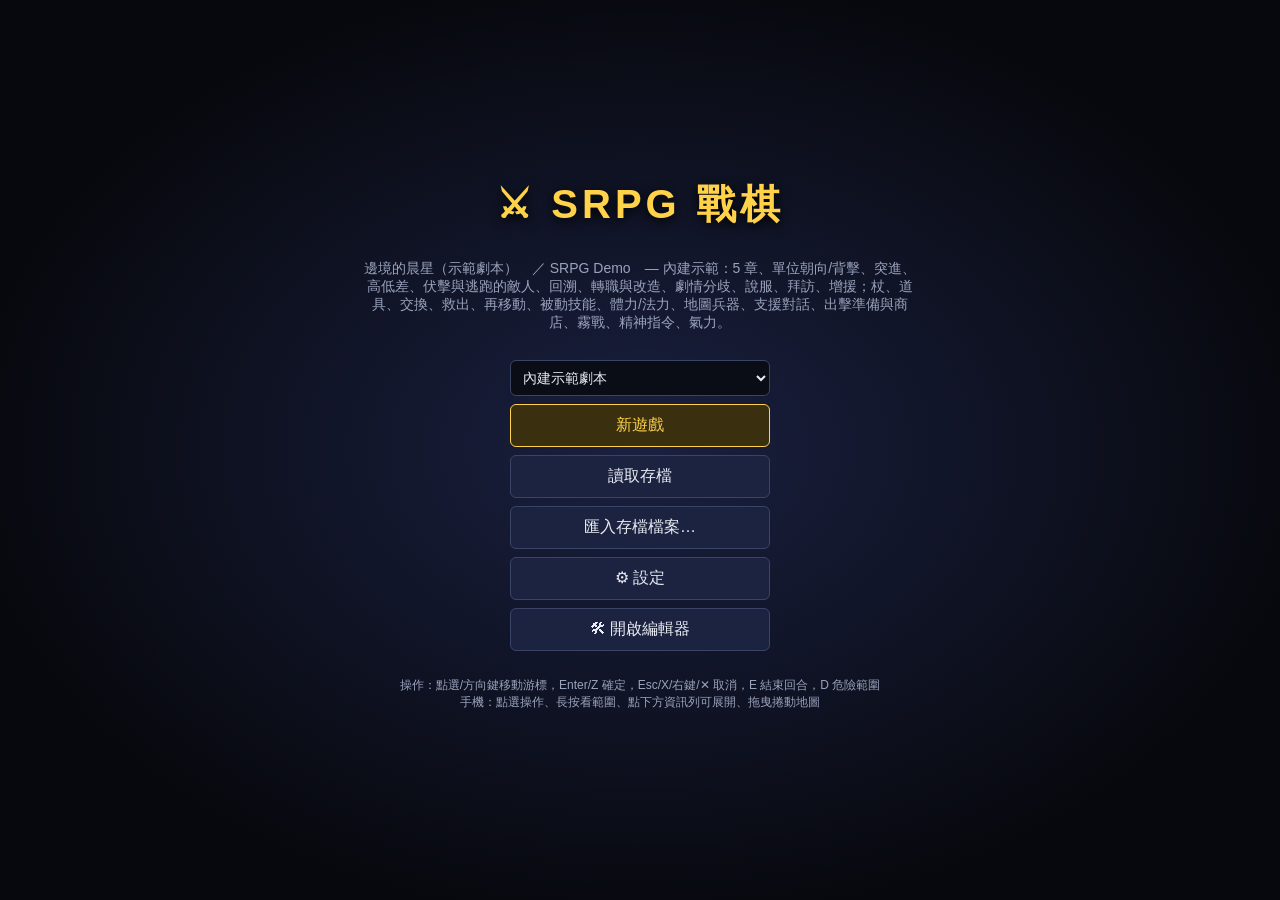
<file: index.html>
<!DOCTYPE html>
<html lang="zh-Hant"><head><meta charset="UTF-8"><meta http-equiv="refresh" content="0; url=srpg/index.html"><title>SRPG 戰棋</title></head>
<body><a href="srpg/index.html">進入遊戲</a></body></html>
</file>
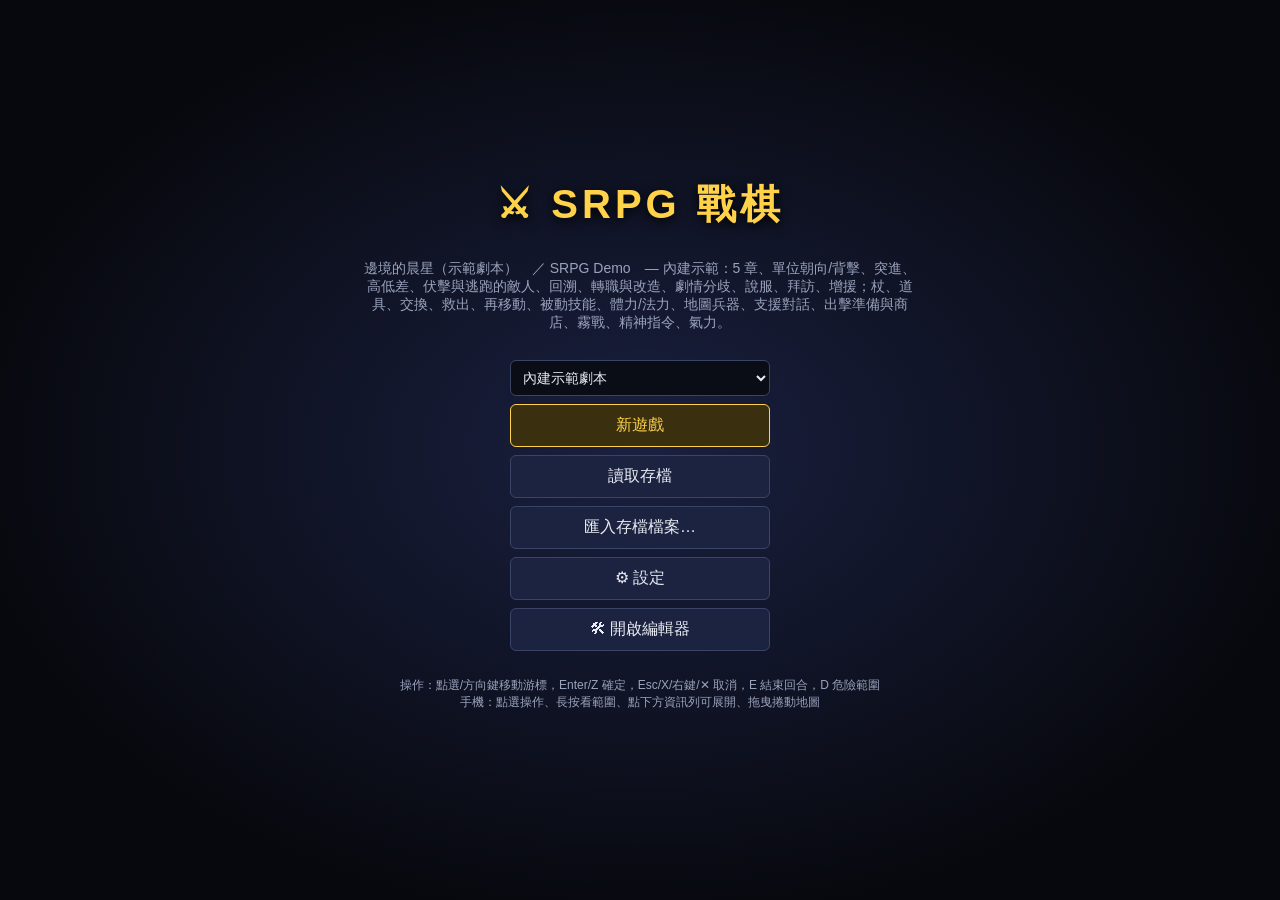
<file: srpg/index.html>
<!DOCTYPE html>
<html lang="zh-Hant">
<head>
  <meta charset="UTF-8">
  <meta name="viewport" content="width=device-width, initial-scale=1.0, viewport-fit=cover">
  <meta name="theme-color" content="#0d0f17">
  <meta name="apple-mobile-web-app-capable" content="yes">
  <link rel="manifest" href="manifest.webmanifest">
  <link rel="icon" href="assets/app-icon-192.png">
  <link rel="apple-touch-icon" href="assets/app-icon-192.png">
  <title>SRPG 戰棋</title>
  <link rel="stylesheet" href="css/game.css">
</head>
<body>
<div id="app">
  <div id="topbar">
    <span class="title" id="chapterName">SRPG</span>
    <span class="pill" id="turnInfo">—</span>
    <span class="pill" id="objective">—</span>
    <span class="pill" id="goldInfo" hidden>💰 0</span>
    <span class="sp"></span>
    <span id="zoomCtl"><button class="btn" id="btnZoomOut" title="縮小">－</button><button class="btn" id="btnZoomFit" title="符合畫面">⤢</button><button class="btn" id="btnZoomIn" title="放大">＋</button></span>
    <button class="btn" id="btnDanger" title="顯示所有敵人的攻擊範圍 (D)">⚠ 危險範圍</button>
    <button class="btn" id="btnEnd" title="結束我方回合 (E)">⏭ 結束回合</button>
    <button class="btn" id="btnMenu" title="選單 (M)">☰ 選單</button>
  </div>
  <div id="stage"><canvas id="map" width="480" height="480"></canvas></div>

  <div id="info"><div class="card" id="unitCard" hidden></div><div class="card" id="terrainCard" hidden></div></div>
  <div class="card" id="forecast" hidden></div>
  <button class="btn" id="fabCancel" hidden title="取消（Esc / 右鍵）">✕ 取消</button>
  <div id="menuLayer"></div>
  <div id="banner"></div>

  <div id="dialog"><canvas class="portrait" width="112" height="112"></canvas>
    <div class="box"><div class="name"></div><div class="text"></div><span class="more">▼</span></div></div>
  <div id="choices"></div>
  <div class="card" id="levelup"></div>
  <div class="card" id="trade"></div>
  <div id="toast"></div>

  <!-- 標題 -->
  <div class="screen" id="titleScreen">
    <h1>⚔ SRPG 戰棋</h1>
    <p id="campaignDesc"></p>
    <div class="col">
      <select id="campaignSelect">
        <option value="demo">內建示範劇本</option>
        <option value="custom">編輯器中的劇本（本機）</option>
        <option value="file">從檔案載入劇本…</option>
      </select>
      <button class="btn primary" id="btnNew">新遊戲</button>
      <button class="btn" id="btnLoad">讀取存檔</button>
      <button class="btn" id="btnImportSave">匯入存檔檔案…</button>
      <button class="btn" id="btnSettings">⚙ 設定</button>
      <a class="btn" href="editor.html" style="text-decoration:none">🛠 開啟編輯器</a>
    </div>
    <p style="font-size:12px">操作：點選/方向鍵移動游標，Enter/Z 確定，Esc/X/右鍵/✕ 取消，E 結束回合，D 危險範圍<br>手機：點選操作、長按看範圍、點下方資訊列可展開、拖曳捲動地圖</p>
  </div>
  <div class="screen" id="slotScreen"></div>
  <div class="screen" id="endScreen"></div>
  <div class="screen" id="prepScreen"></div>
  <div class="screen" id="settingsScreen"></div>
  <input type="file" id="fileCampaign" accept=".json,application/json" hidden>
  <input type="file" id="fileSave" accept=".json,application/json" hidden>
</div>

<script src="js/core/util.js"></script>
<script src="js/core/media.js"></script>
<script src="js/core/campaign.js"></script>
<script src="js/core/rules.js"></script>
<script src="js/core/battle.js"></script>
<script src="js/core/ability.js"></script>
<script src="js/core/ai.js"></script>
<script src="js/core/script.js"></script>
<script src="js/core/save.js"></script>
<script src="js/core/prep.js"></script>
<script src="js/render/sprites.js"></script>
<script src="js/render/renderer.js"></script>
<script src="js/render/scene.js"></script>
<script src="js/audio/sound.js"></script>
<script src="data/demo-campaign.js"></script>
<script src="js/ui/ui.js"></script>
<script src="js/ui/prep.js"></script>
<script src="js/game.js"></script>
</body>
</html>
</file>
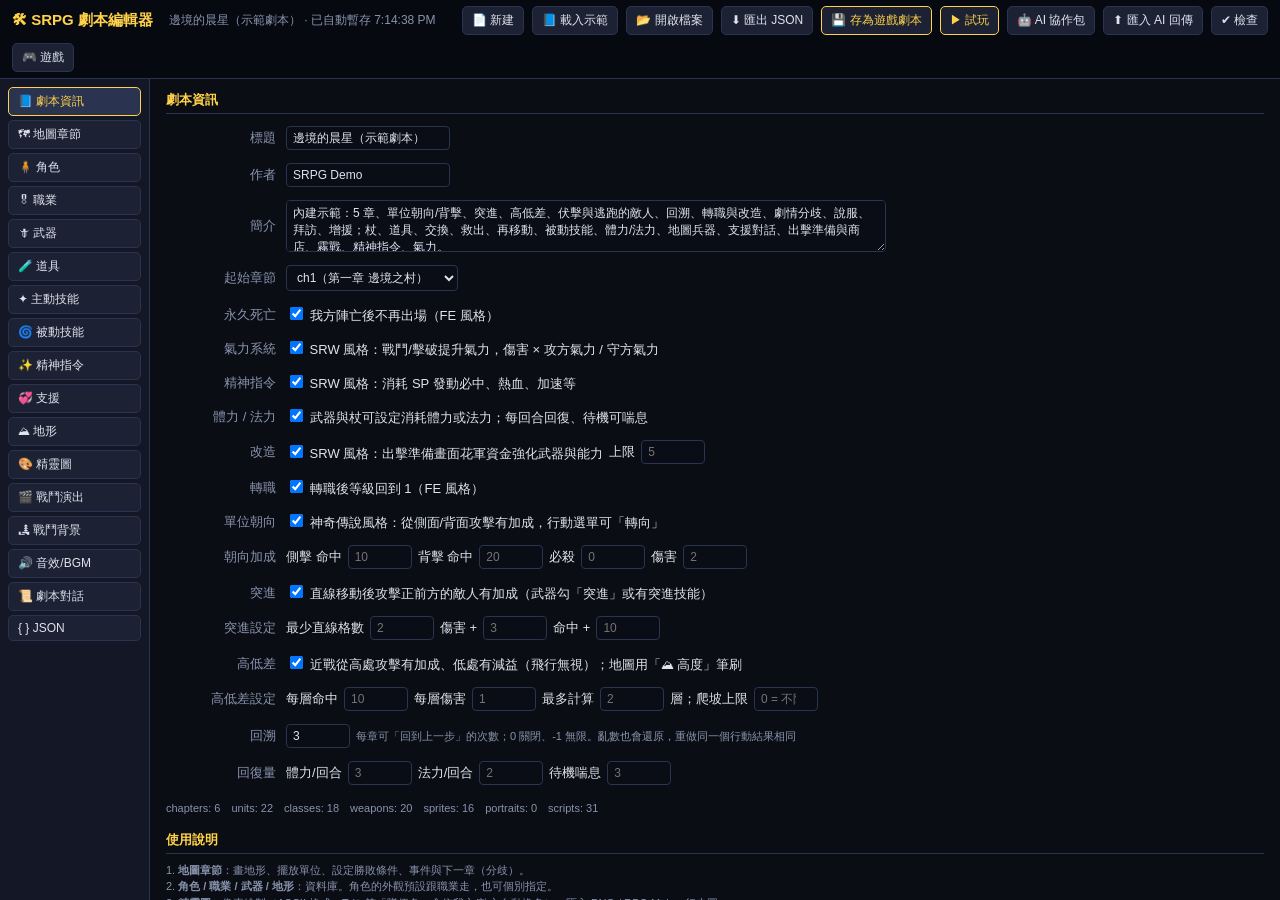
<file: srpg/editor.html>
<!DOCTYPE html>
<html lang="zh-Hant">
<head>
  <meta charset="UTF-8">
  <meta name="viewport" content="width=device-width, initial-scale=1.0">
  <title>SRPG 劇本編輯器</title>
  <link rel="stylesheet" href="css/editor.css">
</head>
<body>
<div id="ed">
  <header>
    <h1>🛠 SRPG 劇本編輯器</h1>
    <span id="status">—</span>
    <span class="sp"></span>
    <button id="btnNewC" title="建立空白劇本">📄 新建</button>
    <button id="btnDemo" title="載入內建示範劇本">📘 載入示範</button>
    <button id="btnOpen" title="開啟 campaign.json">📂 開啟檔案</button>
    <button id="btnExport" title="下載 campaign.json">⬇ 匯出 JSON</button>
    <button id="btnSaveGame" class="primary" title="存成遊戲標題畫面的「編輯器中的劇本」">💾 存為遊戲劇本</button>
    <button id="btnPlay" class="primary" title="在新分頁試玩目前章節">▶ 試玩</button>
    <button id="btnAI" title="產生 AI 協作包（.md）">🤖 AI 協作包</button>
    <button id="btnAIImport" title="貼上 AI 回傳的 JSON 並合併">⬆ 匯入 AI 回傳</button>
    <button id="btnCheck" title="檢查劇本錯誤">✔ 檢查</button>
    <a class="btn" href="index.html" style="text-decoration:none">🎮 遊戲</a>
  </header>
  <nav id="tabs"></nav>
  <main id="main"></main>
</div>

<div class="modal" id="modal"><div class="card" id="modalBody"></div></div>
<div id="dialog"><canvas class="portrait" width="112" height="112"></canvas><div class="box"><div class="name"></div><div class="text"></div><span class="more">▼</span></div></div>
<div id="choices"></div>
<div id="toast"></div>
<div id="app" hidden></div><div id="menuLayer" hidden></div><div id="banner" hidden></div><div id="levelup" hidden></div><div id="forecast" hidden></div>
<div id="unitCard" hidden></div><div id="terrainCard" hidden></div>
<input type="file" id="fileOpen" accept=".json,application/json" hidden>
<input type="file" id="fileImg" accept="image/*" hidden>
<input type="file" id="fileAudio" accept="audio/*" hidden>

<script src="js/core/util.js"></script>
<script src="js/core/media.js"></script>
<script src="js/core/campaign.js"></script>
<script src="js/core/rules.js"></script>
<script src="js/core/battle.js"></script>
<script src="js/core/ability.js"></script>
<script src="js/core/script.js"></script>
<script src="js/render/sprites.js"></script>
<script src="js/render/renderer.js"></script>
<script src="js/render/scene.js"></script>
<script src="js/audio/sound.js"></script>
<script src="data/demo-campaign.js"></script>
<script src="js/ui/ui.js"></script>
<script src="js/editor/common.js"></script>
<script src="js/editor/db.js"></script>
<script src="js/editor/map.js"></script>
<script src="js/editor/pixel.js"></script>
<script src="js/editor/scripts.js"></script>
<script src="js/editor/media.js"></script>
<script src="js/editor/ai.js"></script>
<script src="js/editor/main.js"></script>
</body>
</html>
</file>
<file: srpg/css/game.css>
:root {
  --bg: #0d0f17; --panel: rgba(16, 20, 34, 0.94); --line: #3a4466; --accent: #ffd24a;
  --txt: #e8ebf3; --mut: #9aa3bd; --blue: #5a8cff; --red: #ff6464; --green: #5ae07a;
}
* { box-sizing: border-box; }
html, body { margin: 0; height: 100%; background: var(--bg); color: var(--txt);
  font-family: 'Segoe UI', 'Microsoft JhengHei', 'PingFang TC', 'Noto Sans TC', sans-serif; font-size: 14px; }
button { font-family: inherit; }
#app { position: relative; display: flex; flex-direction: column; height: 100vh; overflow: hidden; }

/* 上方列 */
#topbar { display: flex; align-items: center; gap: 14px; padding: 6px 12px; background: #070910;
  border-bottom: 1px solid var(--line); min-height: 40px; flex-wrap: wrap; }
#topbar .title { color: var(--accent); font-weight: bold; }
#topbar .sp { flex: 1; }
#topbar .pill { background: #1a2036; border: 1px solid var(--line); border-radius: 12px; padding: 2px 10px; font-size: 12px; }
.btn { background: #1c2340; color: var(--txt); border: 1px solid var(--line); border-radius: 6px;
  padding: 6px 12px; cursor: pointer; font-size: 13px; }
.btn:hover, .btn.focus { border-color: var(--accent); color: var(--accent); }
.btn.primary { background: #3a3010; border-color: var(--accent); color: var(--accent); }
.btn:disabled { opacity: 0.4; cursor: default; }

/* 地圖區 */
#stage { position: relative; flex: 1; overflow: auto; display: flex; align-items: flex-start; justify-content: center; padding: 10px; }
#map { image-rendering: pixelated; display: block; max-width: 100%; height: auto; cursor: pointer; touch-action: manipulation;
  box-shadow: 0 0 0 1px var(--line), 0 8px 30px #0008; }

/* 側邊資訊 */
#info { position: absolute; left: 10px; top: 50px; width: 220px; pointer-events: none; display: flex; flex-direction: column; gap: 8px; z-index: 5; }
.card { background: var(--panel); border: 1px solid var(--line); border-radius: 8px; padding: 8px 10px; font-size: 12px; }
.card h3 { margin: 0 0 4px; font-size: 14px; }
.card .row { display: flex; justify-content: space-between; gap: 6px; }
.card .stats { display: grid; grid-template-columns: repeat(4, 1fr); gap: 2px 6px; margin-top: 4px; }
.card .stats span b { color: var(--mut); font-weight: normal; margin-right: 2px; }
.team-player { color: var(--blue); } .team-enemy { color: var(--red); } .team-ally { color: var(--green); }
.hpbar { height: 6px; background: #000a; border-radius: 3px; overflow: hidden; margin: 3px 0; }
.hpbar i { display: block; height: 100%; background: var(--green); }

/* 浮動選單 */
.menu { position: absolute; z-index: 20; background: var(--panel); border: 1px solid var(--accent); border-radius: 8px;
  padding: 6px; display: flex; flex-direction: column; gap: 4px; min-width: 120px; box-shadow: 0 6px 24px #000a; }
.menu .btn { text-align: left; }

/* 戰鬥預測 */
#forecast { position: absolute; z-index: 21; right: 10px; top: 50px; width: 290px; }
#forecast table { width: 100%; border-collapse: collapse; text-align: center; font-size: 13px; }
#forecast td, #forecast th { padding: 3px 4px; }
#forecast th { color: var(--mut); font-weight: normal; }
#forecast .x2 { color: var(--accent); font-size: 11px; }
#forecast .actions { display: flex; gap: 6px; margin-top: 8px; justify-content: flex-end; }

/* 回合橫幅 */
#banner { position: absolute; z-index: 30; left: 0; right: 0; top: 40%; text-align: center; pointer-events: none;
  font-size: 34px; font-weight: bold; letter-spacing: 6px; padding: 14px 0; opacity: 0; transition: opacity 0.25s;
  background: linear-gradient(90deg, transparent, #000c 20%, #000c 80%, transparent); text-shadow: 0 2px 8px #000; }
#banner.show { opacity: 1; }
#banner small { display: block; font-size: 14px; letter-spacing: 2px; color: var(--mut); margin-top: 4px; }

/* 對話框 */
#dialog { position: absolute; z-index: 40; left: 50%; bottom: 14px; transform: translateX(-50%); width: min(820px, calc(100% - 20px));
  display: none; gap: 12px; align-items: flex-end; cursor: pointer; }
#dialog.show { display: flex; }
#dialog.right { flex-direction: row-reverse; }
#dialog .portrait { width: 112px; height: 112px; flex: none; border: 2px solid var(--line); border-radius: 8px; background: #000;
  image-rendering: pixelated; }
#dialog.noportrait .portrait { display: none; }
#dialog .box { flex: 1; background: var(--panel); border: 2px solid var(--line); border-radius: 10px; padding: 10px 14px 14px; min-height: 104px; position: relative; }
#dialog .name { display: inline-block; color: var(--accent); font-weight: bold; margin-bottom: 4px; font-size: 15px; }
#dialog .text { font-size: 16px; line-height: 1.6; white-space: pre-wrap; }
#dialog .more { position: absolute; right: 12px; bottom: 6px; color: var(--accent); animation: blink 0.8s infinite; }
#dialog.center .box { text-align: center; font-style: italic; }
@keyframes blink { 50% { opacity: 0; } }
#choices { position: absolute; z-index: 41; left: 50%; top: 30%; transform: translateX(-50%); display: none; flex-direction: column; gap: 8px;
  min-width: min(460px, calc(100% - 20px)); background: var(--panel); border: 2px solid var(--accent); border-radius: 10px; padding: 12px; }
#choices.show { display: flex; }
#choices .prompt { color: var(--accent); margin-bottom: 4px; }
#choices .btn { font-size: 15px; padding: 10px; text-align: left; }

/* 全畫面 */
.screen { position: absolute; inset: 0; z-index: 50; background: radial-gradient(ellipse at center, #1a2040 0%, #07080d 75%);
  display: none; flex-direction: column; align-items: center; justify-content: center; gap: 14px; padding: 20px; text-align: center; overflow: auto; }
.screen.show { display: flex; }
.screen h1 { color: var(--accent); font-size: 40px; margin: 0; letter-spacing: 4px; text-shadow: 0 3px 12px #000; }
.screen h2 { margin: 0; }
.screen p { color: var(--mut); max-width: 560px; }
.screen .col { display: flex; flex-direction: column; gap: 8px; min-width: 260px; }
.screen .btn { font-size: 16px; padding: 10px 18px; }
.screen select { background: #0a0d16; color: var(--txt); border: 1px solid var(--line); border-radius: 6px; padding: 8px; font-size: 14px; }
.slot { display: flex; justify-content: space-between; gap: 10px; align-items: center; }
.slot small { color: var(--mut); }

/* 升級 */
#levelup { position: absolute; z-index: 45; left: 50%; top: 50%; transform: translate(-50%, -50%); display: none; min-width: 260px; }
#levelup.show { display: block; }
#levelup h3 { color: var(--accent); text-align: center; }
#levelup .stats span.up { color: var(--accent); font-weight: bold; }

#toast { position: absolute; z-index: 60; left: 50%; top: 52px; transform: translateX(-50%); background: var(--panel); border: 1px solid var(--accent);
  padding: 6px 14px; border-radius: 6px; display: none; }
#toast.show { display: block; }

@media (max-width: 720px) {
  #info { width: 170px; top: auto; bottom: 10px; }
  #forecast { width: calc(100% - 20px); top: auto; bottom: 10px; }
  #dialog .portrait { width: 72px; height: 72px; }
}

/* 戰鬥指令擴充 */
.menu .btn { display: flex; align-items: center; gap: 4px; }
.menu .note { margin-left: auto; padding-left: 10px; color: var(--mut); font-size: 11px; }
.btn.sm { padding: 0 6px; font-size: 11px; }
.card .inv { margin: 4px 0; display: flex; flex-direction: column; gap: 1px; }
.card .inv small { color: var(--mut); }
.card .inv .eq { color: var(--accent); }
.card .inv .dim { opacity: 0.45; }
.buffs { display: flex; flex-wrap: wrap; gap: 3px; margin: 3px 0; }
.buffs span { background: #4a2050; color: #ffb3f0; border-radius: 8px; padding: 0 6px; font-size: 11px; }
#trade { position: absolute; z-index: 45; left: 50%; top: 50%; transform: translate(-50%, -50%); display: none; min-width: min(480px, 94vw); }
#trade.show { display: block; }
#trade .tgrid { display: grid; grid-template-columns: 1fr 30px 1fr; gap: 8px; align-items: start; }
#trade .tcol { display: flex; flex-direction: column; gap: 4px; }
#trade .tcol .btn { text-align: left; }
#trade .tarrow { text-align: center; font-size: 22px; color: var(--accent); padding-top: 30px; }
#trade .actions { display: flex; justify-content: flex-end; }
#trade .hint { color: var(--mut); font-size: 12px; }

/* 出擊準備 */
#prepScreen { justify-content: flex-start; padding-top: 30px; }
#prepScreen h2 { color: var(--accent); }
#prepScreen .row { display: flex; gap: 8px; align-items: center; width: min(980px, 96vw); }
#prepScreen .sp { flex: 1; }
#prepScreen .pill { background: #1a2036; border: 1px solid var(--line); border-radius: 12px; padding: 4px 12px; }
#prepScreen .pbody { width: min(980px, 96vw); text-align: left; max-height: 62vh; overflow: auto; }
#prepScreen .hint { color: var(--mut); font-size: 12px; margin: 0 0 8px; }
.pgrid { display: grid; grid-template-columns: repeat(auto-fill, minmax(150px, 1fr)); gap: 8px; }
.pcard { display: flex; flex-direction: column; align-items: flex-start; gap: 2px; text-align: left; }
.pcard small { color: var(--mut); }
.pcols { display: grid; grid-template-columns: 160px 1fr 1.2fr; gap: 14px; align-items: start; }
.plist { display: flex; flex-direction: column; gap: 4px; }
.prow { display: flex; align-items: center; gap: 6px; padding: 3px 0; border-bottom: 1px solid #ffffff10; }
.prow .sp { flex: 1; }
.prow small { color: var(--mut); }
@media (max-width: 720px) { .pcols { grid-template-columns: 1fr; } }
.card .res { display: grid; grid-template-columns: 1fr 1fr; gap: 0 8px; font-size: 11px; }
.card .res .bar { height: 4px; background: #000a; border-radius: 2px; overflow: hidden; }
.card .res .bar i { display: block; height: 100%; }
.card .skills { display: flex; flex-wrap: wrap; gap: 3px; margin: 3px 0; }
.card .skills span { background: #203a50; color: #9fd8ff; border-radius: 8px; padding: 0 6px; font-size: 11px; }

/* 戰鬥演出 */
.scene-wrap { position: fixed; inset: 0; z-index: 70; background: #000d; display: flex; align-items: center; justify-content: center; cursor: pointer; }
.scene-wrap canvas { width: min(100vw, calc(100vh * 16 / 9)); height: auto; max-height: 100vh; image-rendering: pixelated; box-shadow: 0 0 40px #000; }
.scene-hint { position: absolute; right: 14px; bottom: 10px; color: #fff8; font-size: 12px; }

/* 設定 */
#settingsScreen .col label { display: flex; justify-content: space-between; align-items: center; gap: 12px; color: var(--txt); }
#settingsScreen input[type=range] { width: 180px; }
#zoomCtl { display: flex; gap: 4px; }
#zoomCtl .btn { padding: 4px 9px; }
#map.zoomed { max-width: none; }
.scene-wrap.overlay { background: transparent; pointer-events: none; }
#stage.shake { animation: stageShake 0.08s linear infinite; }
@keyframes stageShake { 0% { transform: translate(4px, 2px); } 50% { transform: translate(-4px, -2px); } 100% { transform: translate(2px, -3px); } }

/* ===== 手機 / 觸控 ===== */
html, body { touch-action: manipulation; }
#stage { overscroll-behavior: contain; -webkit-overflow-scrolling: touch; }
#fabCancel { position: fixed; z-index: 35; right: 14px; bottom: 18px; font-size: 15px; padding: 10px 16px; border-color: var(--red); color: #ffb3b3; box-shadow: 0 4px 16px #000a; }
@media (max-width: 720px) {
  #topbar { gap: 5px; padding: 4px 8px; min-height: 0; }
  #topbar .title { font-size: 13px; }
  #topbar .pill { font-size: 11px; padding: 1px 7px; }
  #topbar .sp { display: none; }
  #topbar .btn { padding: 5px 9px; font-size: 12px; }
  #zoomCtl, #btnDanger { display: none; }
  #stage { padding: 6px 6px 96px; justify-content: flex-start; }
  #info { position: fixed; left: 0; right: 0; bottom: 0; top: auto; width: auto; flex-direction: row; align-items: flex-start; gap: 6px;
    padding: 6px 8px calc(6px + env(safe-area-inset-bottom)); background: #070910f0; border-top: 1px solid var(--line); pointer-events: auto; z-index: 6; max-height: 50vh; overflow: auto; }
  #info .card { margin: 0; padding: 4px 8px; font-size: 11px; }
  #unitCard { flex: 1; }
  #terrainCard { flex: 0 0 auto; max-width: 40%; }
  #info:not(.expanded) #unitCard .stats, #info:not(.expanded) #unitCard .inv, #info:not(.expanded) #unitCard .skills,
  #info:not(.expanded) #unitCard .res, #info:not(.expanded) #unitCard .buffs, #info:not(.expanded) #unitCard .abil { display: none; }
  #info:not(.expanded) #unitCard h3::after { content: ' ▲ 點擊展開'; font-size: 10px; color: var(--mut); font-weight: normal; }
  #fabCancel { bottom: 104px; }
  .menu .btn { padding: 10px 12px; font-size: 14px; }
  #forecast { z-index: 36; }
}

/* 主動技能 */
.card .abil { margin: 3px 0; font-size: 12px; color: #ffe6a8; }
.card .abil .dim { opacity: .5; }
.card .abil small { color: var(--mut); }
.stats .modup { color: #7dffa0; }
.stats .moddn { color: #ff8a8a; }
</file>
<file: srpg/css/editor.css>
:root { --bg: #0b0d14; --panel: #141826; --panel2: #1c2233; --line: #2a3450; --accent: #ffd24a; --txt: #dfe3ee; --mut: #8893ad; --danger: #ff6b6b; --ok: #5ae07a; }
* { box-sizing: border-box; }
html, body { margin: 0; height: 100%; background: var(--bg); color: var(--txt); font-family: 'Segoe UI', 'Microsoft JhengHei', 'PingFang TC', 'Noto Sans TC', sans-serif; font-size: 13px; }
#ed { display: grid; grid-template-columns: 150px 1fr; grid-template-rows: auto 1fr; height: 100vh; }
header { grid-column: 1 / 3; display: flex; align-items: center; gap: 8px; padding: 6px 12px; background: #070910; border-bottom: 1px solid var(--line); flex-wrap: wrap; }
header h1 { font-size: 15px; margin: 0 8px 0 0; color: var(--accent); white-space: nowrap; }
header .sp { flex: 1; }
#status { color: var(--mut); font-size: 12px; }
nav { background: var(--panel); border-right: 1px solid var(--line); display: flex; flex-direction: column; padding: 8px; gap: 4px; overflow: auto; }
nav button { text-align: left; }
main { overflow: auto; padding: 12px 16px; }
button, .btn { background: var(--panel2); color: var(--txt); border: 1px solid var(--line); border-radius: 5px; padding: 5px 9px; cursor: pointer; font-family: inherit; font-size: 12px; }
button:hover { border-color: var(--accent); }
button.on { background: #2a3450; border-color: var(--accent); color: var(--accent); }
button.primary { border-color: var(--accent); color: var(--accent); }
button.danger { color: var(--danger); }
button:disabled { opacity: .4; cursor: default; }
input, select, textarea { background: #0a0d16; color: var(--txt); border: 1px solid var(--line); border-radius: 4px; padding: 4px 6px; font-family: inherit; font-size: 12px; }
input[type=number] { width: 64px; }
input[type=color] { padding: 0; width: 34px; height: 24px; }
textarea { width: 100%; resize: vertical; }
h2 { font-size: 13px; color: var(--accent); margin: 14px 0 8px; border-bottom: 1px solid var(--line); padding-bottom: 4px; }
h2:first-child { margin-top: 0; }
h3 { font-size: 12px; color: var(--mut); margin: 10px 0 4px; }
.hint { color: var(--mut); font-size: 11px; line-height: 1.5; }
.row { display: flex; gap: 6px; flex-wrap: wrap; align-items: center; margin: 4px 0; }
.split { display: grid; grid-template-columns: 220px 1fr; gap: 14px; align-items: start; }
.split3 { display: grid; grid-template-columns: 220px 1fr 280px; gap: 14px; align-items: start; }
.list { display: flex; flex-direction: column; gap: 3px; max-height: 70vh; overflow: auto; }
.list button { text-align: left; display: flex; justify-content: space-between; gap: 6px; }
.list button small { color: var(--mut); }
.form { display: grid; grid-template-columns: 110px 1fr; gap: 5px 10px; align-items: center; max-width: 720px; }
.form > label { color: var(--mut); text-align: right; }
.grid8 { display: grid; grid-template-columns: repeat(8, 70px); gap: 4px; }
.grid8 label { display: flex; flex-direction: column; color: var(--mut); font-size: 11px; }
.card { background: var(--panel); border: 1px solid var(--line); border-radius: 6px; padding: 8px 10px; margin: 6px 0; }
.chips { display: flex; flex-wrap: wrap; gap: 4px; }
.chip { display: inline-flex; align-items: center; gap: 4px; border: 1px solid var(--line); border-radius: 12px; padding: 2px 8px; cursor: pointer; }
.chip.on { border-color: var(--accent); color: var(--accent); }
canvas.px { image-rendering: pixelated; background: repeating-conic-gradient(#1a1e2c 0% 25%, #12151f 0% 50%) 50% / 16px 16px; border: 1px solid var(--line); }
#mapCanvas { image-rendering: pixelated; border: 1px solid var(--line); cursor: crosshair; max-width: 100%; touch-action: none; }
.tpal { display: flex; flex-wrap: wrap; gap: 4px; }
.tpal button { display: flex; align-items: center; gap: 4px; }
.tpal i { display: inline-block; width: 14px; height: 14px; border-radius: 3px; border: 1px solid #0006; }
table.tbl { border-collapse: collapse; width: 100%; }
table.tbl td, table.tbl th { border-bottom: 1px solid var(--line); padding: 3px 4px; text-align: left; }
table.tbl th { color: var(--mut); font-weight: normal; }
.cmd { display: grid; grid-template-columns: 26px 96px 1fr auto; gap: 6px; align-items: start; padding: 5px; border: 1px solid var(--line); border-radius: 5px; margin: 3px 0; background: var(--panel); }
.cmd.label { background: #1d2440; }
.cmd .idx { color: var(--mut); font-size: 11px; padding-top: 5px; }
.cmd .fields { display: flex; flex-direction: column; gap: 4px; }
.cmd .ops { display: flex; gap: 2px; }
.cmd .ops button { padding: 2px 6px; }
.opt { display: grid; grid-template-columns: 1fr 120px 110px 24px; gap: 4px; }
.pal { display: grid; grid-template-columns: repeat(auto-fill, minmax(92px, 1fr)); gap: 4px; }
.sw { display: flex; align-items: center; gap: 4px; border: 2px solid transparent; border-radius: 5px; padding: 2px; cursor: pointer; }
.sw.on { border-color: var(--accent); }
.sw b { width: 18px; height: 18px; border-radius: 3px; border: 1px solid #0008; display: inline-block; }
.sw code { color: var(--accent); }
.frames { display: flex; flex-wrap: wrap; gap: 6px; }
.frames .f { border: 2px solid var(--line); border-radius: 4px; cursor: pointer; }
.frames .f.on { border-color: var(--accent); }
.err { color: var(--danger); }
.ok { color: var(--ok); }
pre.code { background: #0a0d16; border: 1px solid var(--line); border-radius: 4px; padding: 8px; overflow: auto; max-height: 50vh; white-space: pre-wrap; }
.modal { position: fixed; inset: 0; background: #000a; display: none; align-items: center; justify-content: center; z-index: 100; }
.modal.show { display: flex; }
.modal > .card { width: min(820px, 94vw); max-height: 90vh; overflow: auto; }
/* 對話預覽沿用遊戲樣式 */
#dialog { position: fixed; z-index: 140; left: 50%; bottom: 14px; transform: translateX(-50%); width: min(820px, calc(100% - 20px)); display: none; gap: 12px; align-items: flex-end; cursor: pointer; }
#dialog.show { display: flex; } #dialog.right { flex-direction: row-reverse; }
#dialog .portrait { width: 112px; height: 112px; border: 2px solid var(--line); border-radius: 8px; background: #000; image-rendering: pixelated; }
#dialog.noportrait .portrait { display: none; }
#dialog .box { flex: 1; background: #101422f2; border: 2px solid var(--line); border-radius: 10px; padding: 10px 14px 14px; min-height: 104px; position: relative; }
#dialog .name { color: var(--accent); font-weight: bold; margin-bottom: 4px; font-size: 15px; }
#dialog .text { font-size: 16px; line-height: 1.6; white-space: pre-wrap; }
#dialog .more { position: absolute; right: 12px; bottom: 6px; color: var(--accent); }
#dialog.center .box { text-align: center; font-style: italic; }
#choices { position: fixed; z-index: 141; left: 50%; top: 30%; transform: translateX(-50%); display: none; flex-direction: column; gap: 8px; min-width: 420px; background: #101422f2; border: 2px solid var(--accent); border-radius: 10px; padding: 12px; }
#choices.show { display: flex; } #choices .prompt { color: var(--accent); } #choices .btn { font-size: 14px; padding: 9px; text-align: left; }
#choices .btn.focus { border-color: var(--accent); }
#toast { position: fixed; z-index: 150; left: 50%; top: 50px; transform: translateX(-50%); background: var(--panel); border: 1px solid var(--accent); padding: 6px 14px; border-radius: 6px; display: none; }
#toast.show { display: block; }
@media (max-width: 900px) { #ed { grid-template-columns: 1fr; } nav { flex-direction: row; flex-wrap: wrap; } .split, .split3 { grid-template-columns: 1fr; } .grid8 { grid-template-columns: repeat(4, 70px); } }
</file>
